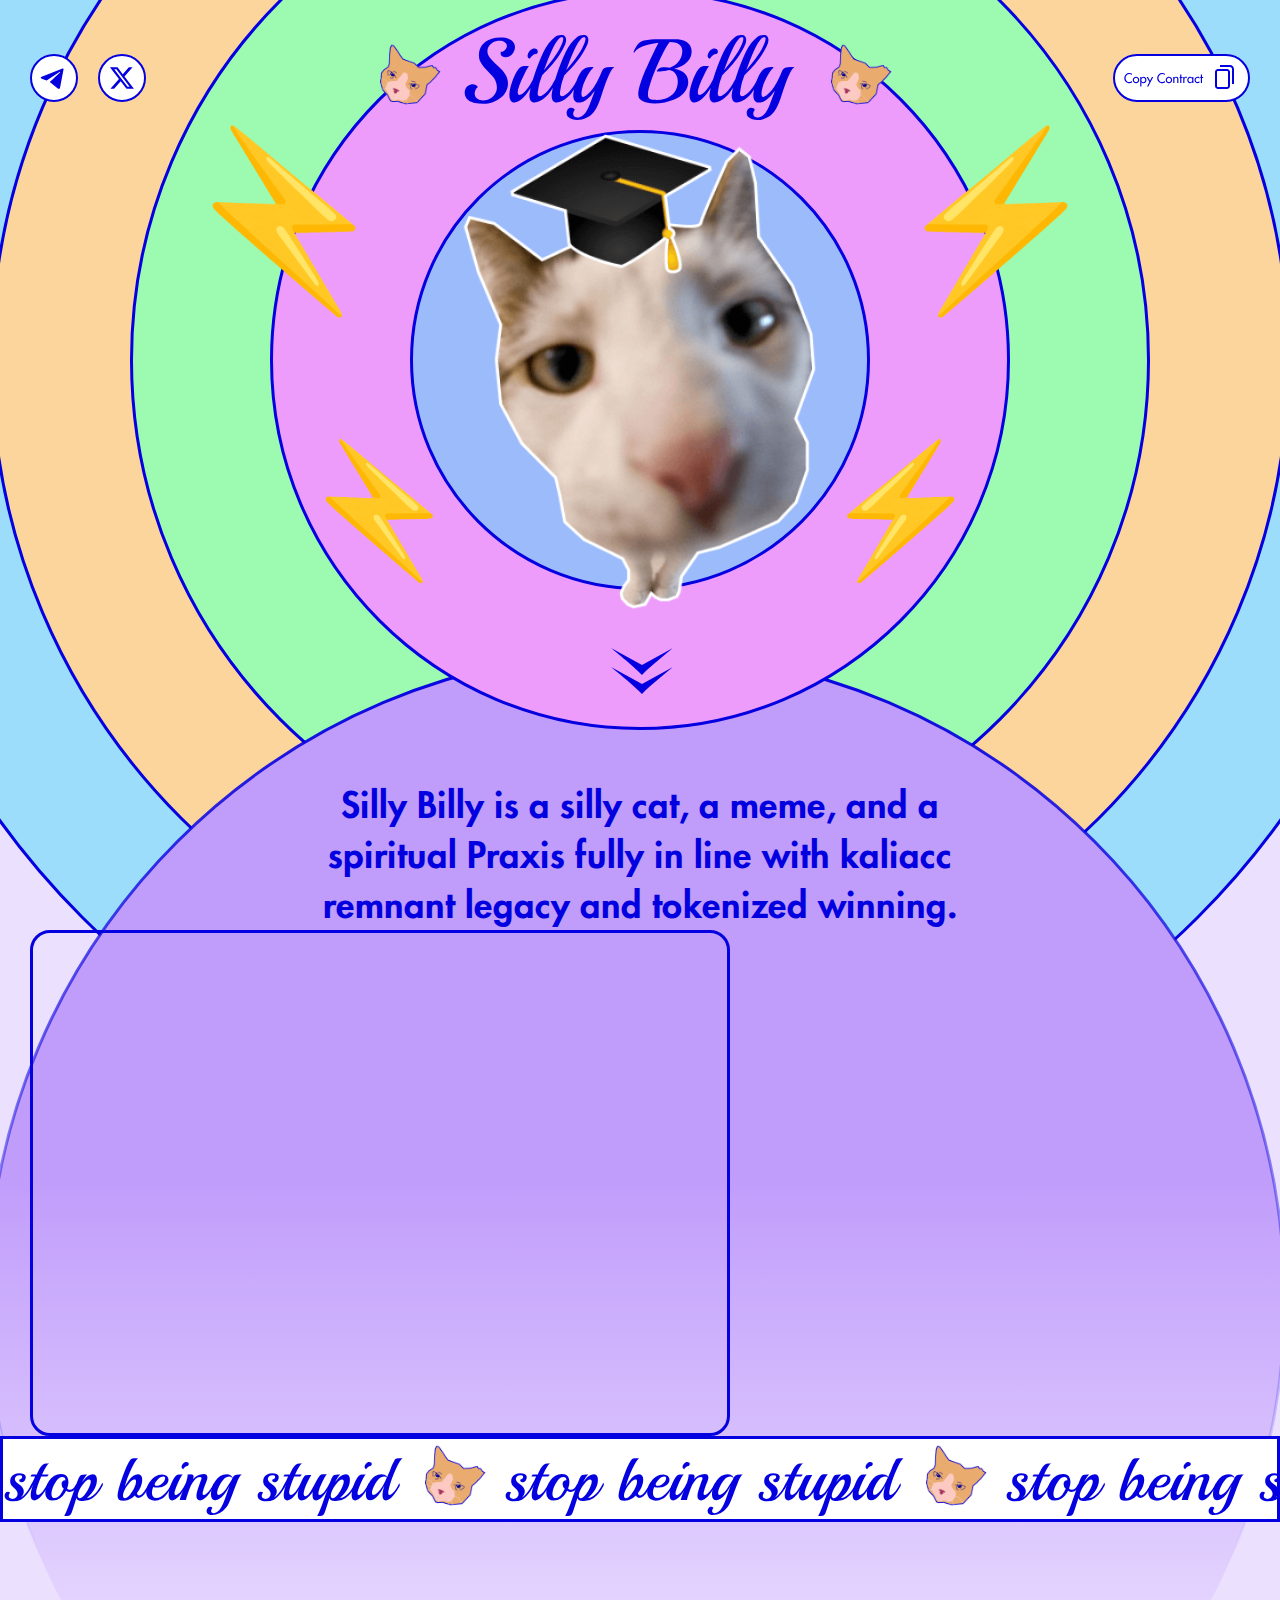
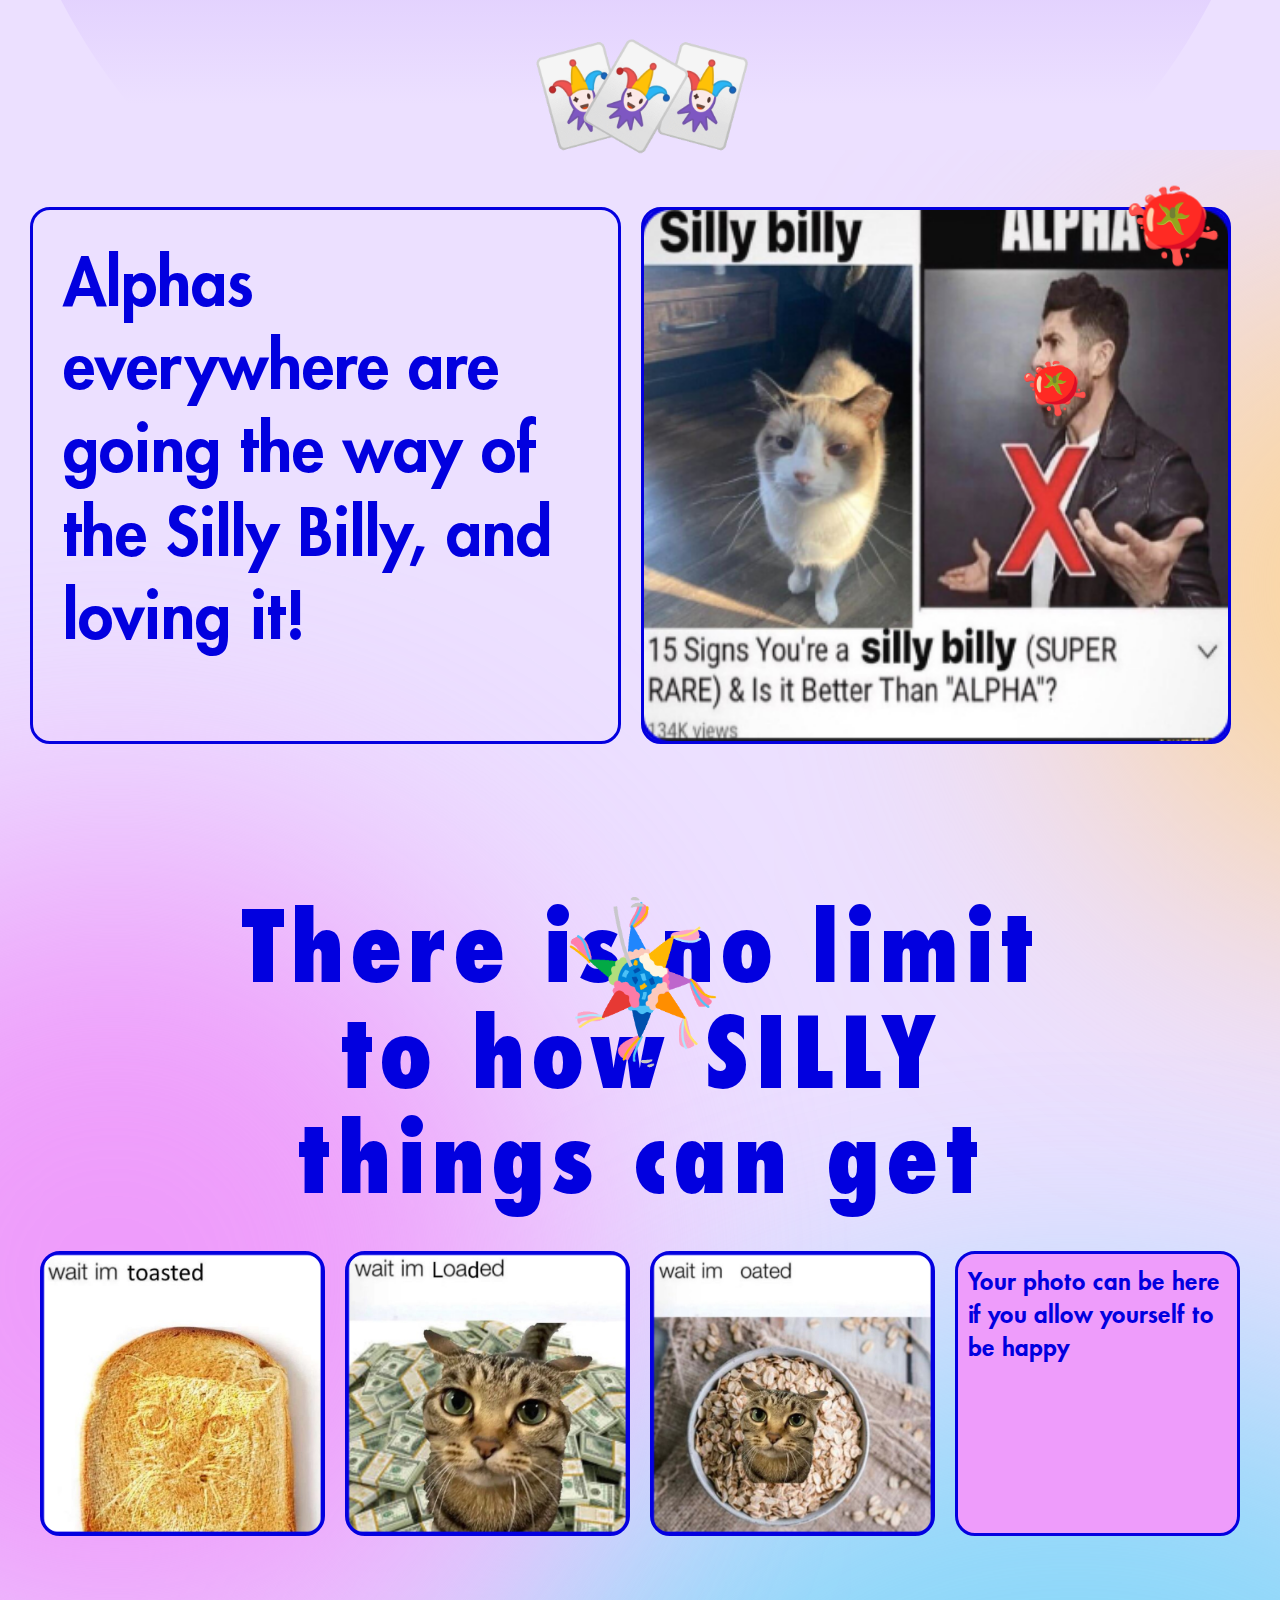
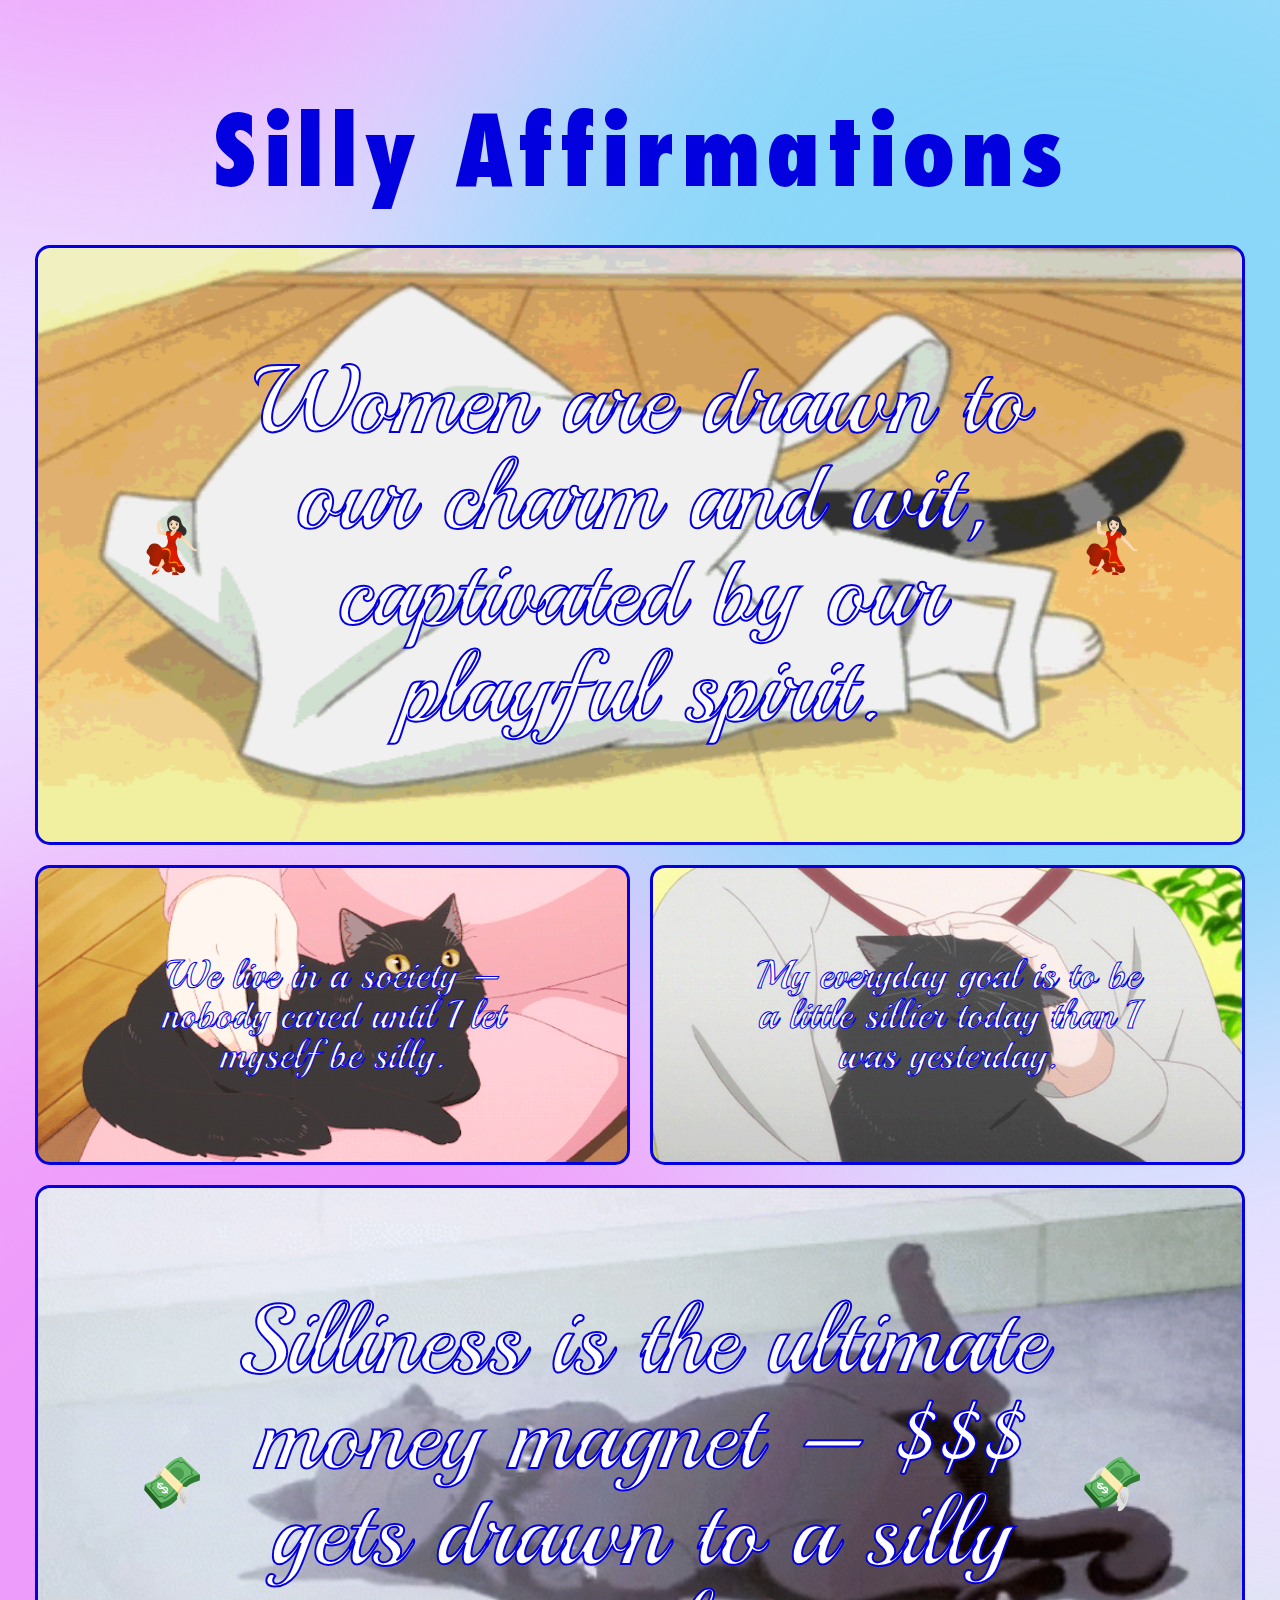
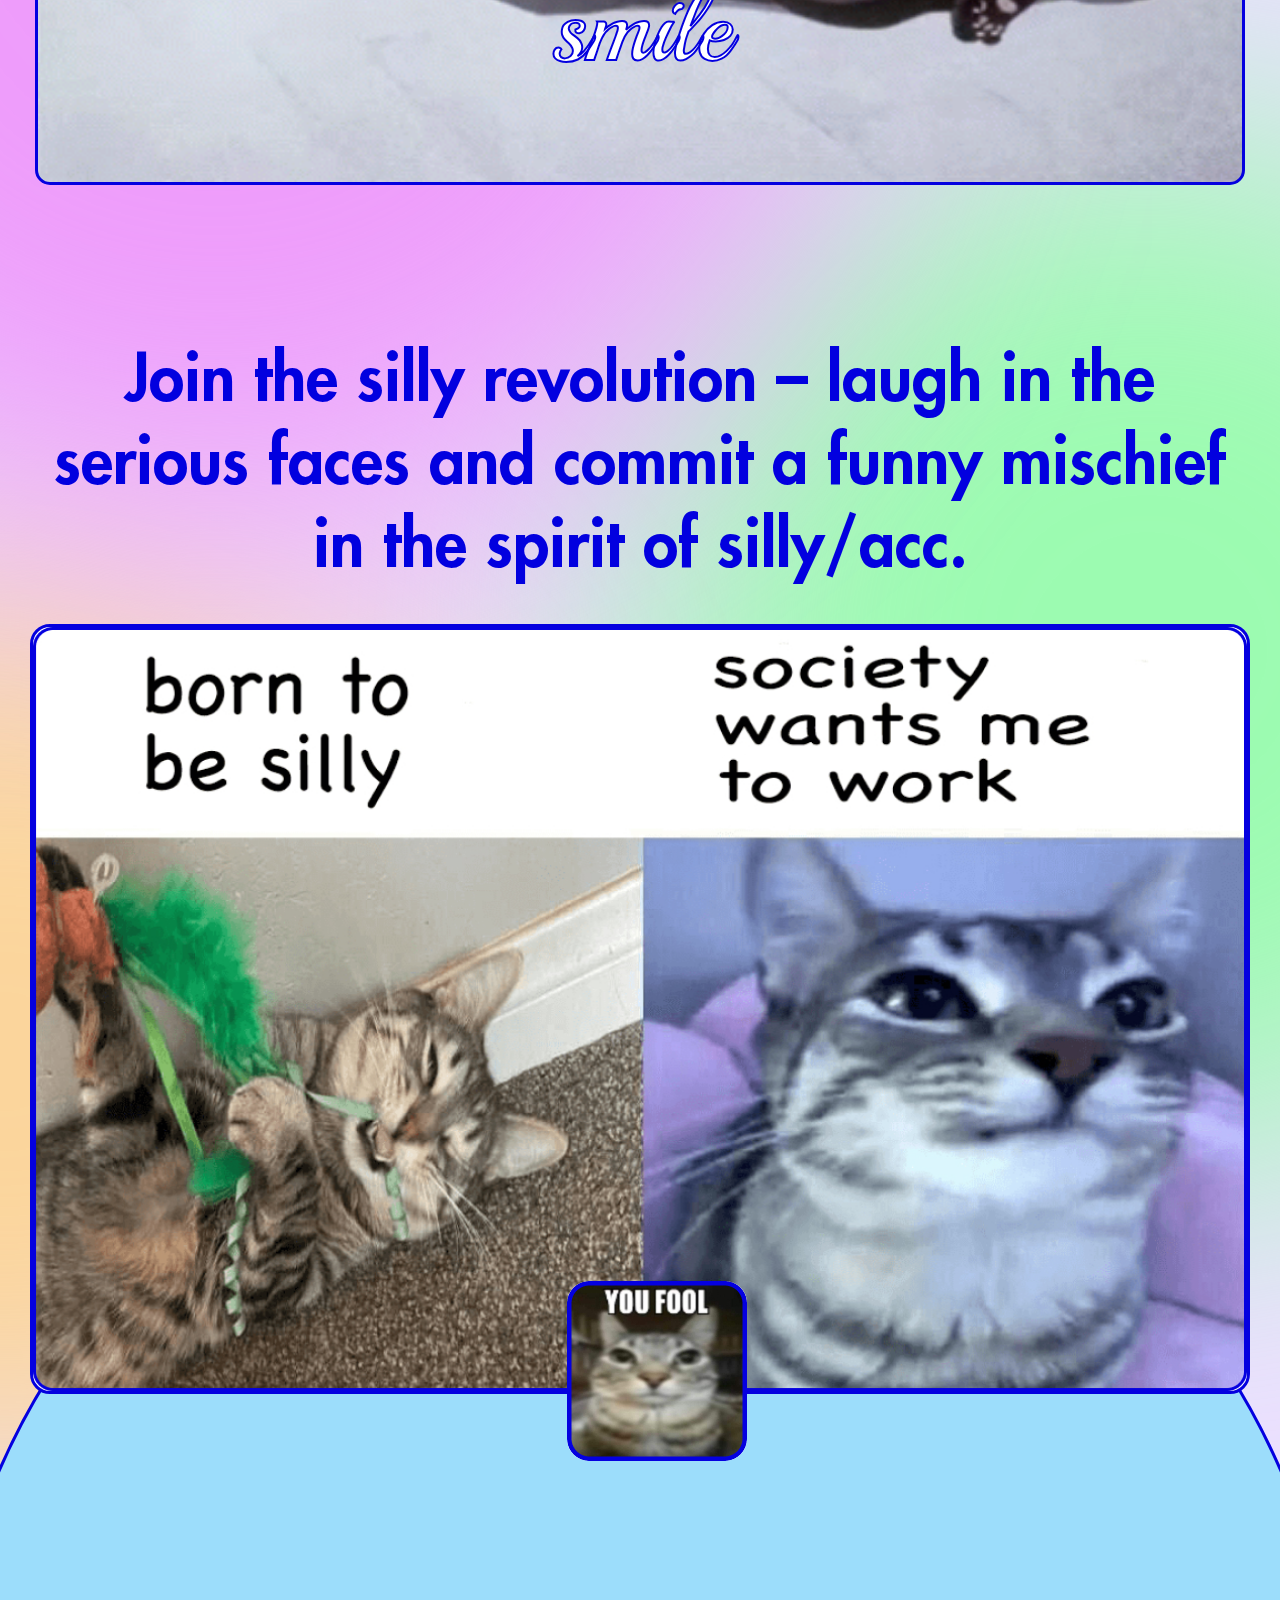
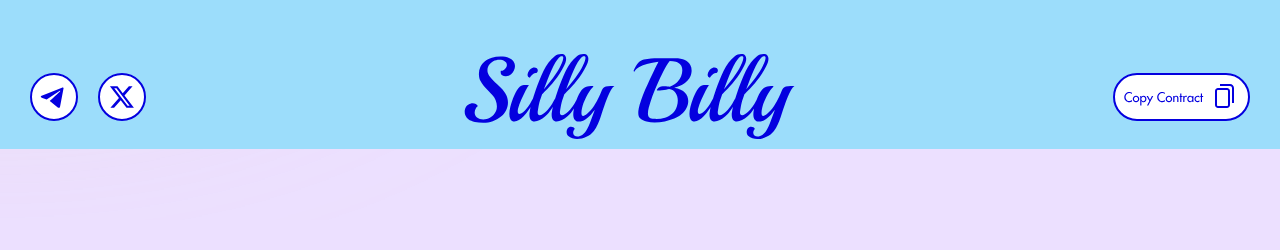
<file: index.html>
<!DOCTYPE html>
<html lang="ru">

<head>
    <meta charset="UTF-8">
    <meta http-equiv="X-UA-Compatible" content="IE=edge">
    <meta name="viewport" content="width=device-width, initial-scale=1.0">
    <link href="css/reset.css" rel="stylesheet">
    <link href="css/fonts.css" rel="stylesheet">
    <link href="css/style.min.css" rel="stylesheet">

    <title>www</title>
</head>

<body class="body">
    <div class="background">
        <div class="background-circles"></div>
        <div class="background-circles-general"></div>
    </div>
    <div class="background--mobail">
        <div class="background-circles--mobail"></div>
        <div class="background-circles-general--mobail"></div>
    </div>
    <div class="wrapper">
        <header class="header">
            <div class="container">
                <div class="nav-menu">
                    <div class="nav-menu_icons">
                        <img class="nav-menu_icon-1" src="content/icon/tele.svg" alt="">
                        <img class="nav-menu_icon-2" src="content/icon/X.svg" alt="">
                    </div>
                    <div class="nav-menu_title">
                        <img class="nav-menu_cat" src="content/Gifs/cat.gif" alt="">
                        <img class="nav-menu_text" src="content/icon/Silly_Billy_big.svg" alt="">
                        <img class="nav-menu_cat" src="content/Gifs/cat.gif" alt="">
                    </div>
                    <div class="nav-menu_button">
                        <img src="content/Button/Link.svg" alt="">
                    </div>
                </div>

                <div class="nav-menu--mobail">
                    <div class="nav-menu-string-1">
                        <div class="nav-menu_title--mobail">
                            <img class="nav-menu_cat--mobail" src="content/Gifs/cat.gif" alt="">
                            <img class="nav-menu_text--mobail" src="content/icon/Silly_Billy.svg" alt="">
                            <img class="nav-menu_cat--mobail" src="content/Gifs/cat.gif" alt="">
                        </div>
                    </div>
                    <div class="nav-menu-string-2" >
                        <div class="nav-menu_icons--mobail">
                            <img class="nav-menu_icon-1--mobail" src="content/icon/tele.svg" alt="">
                            <img class="nav-menu_icon-2--mobail" src="content/icon/X.svg" alt="">
                        </div>
                        <div class="nav-menu_button--mobail">
                            <img src="content/Button/Link.svg" alt="">
                        </div>
                    </div>
                </div>

                <div class="header-wrapper">
                    <div class="header-wrapper__cat">
                        <img class="header-wrapper__cat-img" src="content/Cat_General.png" alt="">
                        <div class="header-wrapper__lightning">
                            <img class="header-wrapper_lightning--1" src="content/Gifs/Lightning.gif" alt="">
                        </div>
                        <div class="header-wrapper__lightning">
                            <img class="header-wrapper_lightning--2" src="content/Gifs/Lightning.gif" alt="">
                        </div>
                        <div class="header-wrapper__lightning">
                            <img class="header-wrapper_lightning--3" src="content/Gifs/Lightning.gif" alt="">
                        </div>
                        <div class="header-wrapper__lightning">
                            <img class="header-wrapper_lightning--4" src="content/Gifs/Lightning.gif" alt="">
                        </div>
                    </div>
                    <div class="header-wrapper__icon">
                        <img  class="header-wrapper__icon-img" src="content/icon/Arrows.svg" alt="">
                    </div>
                </div>
            </div>
        </header>
        <main class="main">
            <div class="container container--content-wrapper">
                <div class="content-wrapper">
                    <div class="content-wrapper__text">
                        Silly Billy is a silly cat, a meme,
                        and a spiritual Praxis fully in line with kaliacc
                        remnant legacy and tokenized winning.
                    </div>
                </div>
            </div>
            <div class="container container--content-video">
                <div class="content-wrapper">
                    <!-- <div class="content-column_1">
                        <div class="content-stars">
                            <img class="content-star-1" src="content/icon/Star-left.svg" alt="">
                        </div>
                        <div class="content-stars">
                            <img class="content-star-2" src="content/icon/Star-left.svg" alt="">
                        </div>
                        <div class="content-stars">
                            <img class="content-star-3" src="content/icon/Star-left.svg" alt="">
                        </div>
                        <div class="content-stars">
                            <img class="content-star-4" src="content/icon/Star-left.svg" alt="">
                        </div>
                        <div class="content-stars">
                            <img class="content-star-5" src="content/icon/Star-left.svg" alt="">
                        </div>
                    </div> -->
                    <div class="content-bg">
                        <!-- <video class="content-bg_video" autoplay  controls src="content/Video/0408(2).mp4"> </video> -->
                    </div>
                    <!-- <div class="content-column_2">
                        <div class="content-stars">
                            <img class="content-star-6" src="content/icon/Star-right.svg" alt="">
                        </div>
                        <div class="content-stars">
                            <img class="content-star-7" src="content/icon/Star-right.svg" alt="">
                        </div>
                        <div class="content-stars">
                            <img class="content-star-8" src="content/icon/Star-right.svg" alt="">
                        </div>
                        <div class="content-stars">
                            <img class="content-star-9" src="content/icon/Star-right.svg" alt="">
                        </div>
                        <div class="content-stars">
                            <img class="content-star-10" src="content/icon/Star-right.svg" alt="">
                        </div>
                    </div> -->
                    <!-- <div class="content-column_2--mobail">
                        <div class="content-stars">
                            <img class="content-star-1" src="content/icon/Star-left.svg" alt="">
                        </div>
                        <div class="content-stars">
                            <img class="content-star-2" src="content/icon/Star-left.svg" alt="">
                        </div>
                        <div class="content-stars">
                            <img class="content-star-3" src="content/icon/Star-left.svg" alt="">
                        </div>
                        <div class="content-stars">
                            <img class="content-star-4" src="content/icon/Star-left.svg" alt="">
                        </div>
                        <div class="content-stars">
                            <img class="content-star-5" src="content/icon/Star-left.svg" alt="">
                        </div>
                    </div> -->
                    
                </div>
            </div>
            <div class="ticker">
                <div class="ticker__wrapper">
                    <div class="ticker__item">
                        <p class="ticker__item-text">stop being stupid</p>
                        <img class="ticker__item-img" src="content/Gifs/cat.gif" alt="">
                    </div>
                    <div class="ticker__item">
                        <p class="ticker__item-text">stop being stupid</p>
                        <img class="ticker__item-img" src="content/Gifs/cat.gif" alt="">
                    </div>
                    <div class="ticker__item">
                        <p class="ticker__item-text">stop being stupid</p>
                        <img class="ticker__item-img" src="content/Gifs/cat.gif" alt="">
                    </div>
                    <div class="ticker__item">
                        <p class="ticker__item-text">stop being stupid</p>
                        <img class="ticker__item-img" src="content/Gifs/cat.gif" alt="">
                    </div>
                    <div class="ticker__item">
                        <p class="ticker__item-text">stop being stupid</p>
                        <img class="ticker__item-img" src="content/Gifs/cat.gif" alt="">
                    </div>
                </div>
            </div>   
            <div class="container container--joker ">
                <div class="wrapper-joker">
                    <img class="joker" src="content/Gifs/Joker.gif" alt="">
                </div>
            </div>
            <div class="container container--holder">
                <div class="holder-content">
                    <div class="holder-content__box-1">
                        <p class="holder-content__text">
                            Alphas everywhere are
                            going the way of
                            the Silly Billy, and
                            loving it!
                        </p>
                    </div>
                    <div class="holder-content__box-2">
                        <img src="content/Gifs/Tomato.gif" alt="" class="holder-content__img-1">
                        <img src="content/Gifs/Tomato.gif" alt="" class="holder-content__img-2">
                    </div>
                </div>
            </div>

            <div class="container container--bloc">
                <div class="bloc">
                    <p class="bloc__text">
                        There is no limit 
                        to how SILLY 
                        things can get
                    </p>
                    <img src="content/Gifs/Pinata.gif" alt="" class="bloc__img">
                </div>
                <div class="bloc__cards">
                    <div class="bloc__card bloc__card--1"></div>
                    <div class="bloc__card bloc__card--2"></div>
                    <div class="bloc__card bloc__card--3"></div>
                    <div class="bloc__card bloc__card--4 ">
                        <p class="bloc__card-text">
                            Your photo can be here 
                            if you allow yourself to 
                            be happy
                        </p>
                    </div>
                </div>
            </div>
            <div class="container container--page ">
                <div class="wrapper-page">
                    <div class="wrapper-page__text">
                        Silly Affirmations
                    </div>
                    <div class="wrapper-page__grid">
                        <div class="wrapper-page__grid-card
                        wrapper-page__grid-card--1">
                            <img src="content/Gifs/Dancer-woman.gif" alt="" class="wrapper-page-card__emoji">
                            <div class="wrapper-page-card__text
                            wrapper-page-card__text--1">
                                Women are drawn to our charm and wit, captivated by our playful spirit.
                            </div>
                            <img src="content/Gifs/Dancer-woman.gif" alt="" class="wrapper-page-card__emoji">
                        </div>
                        <div class="wrapper-page__grid-card
                        wrapper-page__grid-card--2">
                            <div class="wrapper-page-card__text
                            wrapper-page-card__text--2">
                                We live in a society – nobody cared until I let myself be silly.
                            </div>
                        </div>
                        <div class="wrapper-page__grid-card
                        wrapper-page__grid-card--3">
                            <div class="wrapper-page-card__text
                            wrapper-page-card__text--3">
                                My everyday goal is to be a little sillier today than I was yesterday.
                            </div>
                        </div>
                        <div class="wrapper-page__grid-card
                        wrapper-page__grid-card--4">
                            <img src="content/Gifs/Money.gif" alt="" class="wrapper-page-card__emoji">
                            <div class="wrapper-page-card__text
                            wrapper-page-card__text--4">
                                Silliness is the ultimate money magnet – $$$ gets drawn to a silly smile
                            </div>
                            <img src="content/Gifs/Money.gif" alt="" class="wrapper-page-card__emoji">
                        </div>
                    </div>
                </div>
            </div>
            <div class="container container--box">
                <div class="wrapper-box">
                    <div class="wrapper-box__text">
                        Join the silly revolution – laugh in the 
                        serious faces and commit a funny 
                        mischief in the spirit of silly/acc.
                    </div>
                    <div class="wrapper-box__img">
                        <img  class="wrapper-box__img-1" src="content/Cat_Fool.jpg" alt="">
                    </div>
                </div>
            </div>
            
        </main>
        <footer class="footer">
            <div class="container">
                <div class="nav-menu">
                    <div class="nav-menu_icons">
                        <img class="nav-menu_icon-1" src="content/icon/tele.svg" alt="">
                        <img class="nav-menu_icon-2" src="content/icon/X.svg" alt="">
                    </div>
                    <div class="nav-menu_title">
                        <img class="nav-menu_text" src="content/icon/Silly_Billy_big.svg" alt="">
                    </div>
                    <div class="nav-menu_button">
                        <img src="content/Button/Link.svg" alt="">
                    </div>
                </div>

                <div class="nav-menu--mobail">
                    <div class="nav-menu-string-1">
                        <div class="nav-menu_title--mobail">
                            <img class="nav-menu_text--mobail" src="content/icon/Silly_Billy.svg" alt="">
                        </div>
                    </div>
                    <div class="nav-menu-string-2" >
                        <div class="nav-menu_icons--mobail">
                            <img class="nav-menu_icon-1--mobail" src="content/icon/tele.svg" alt="">
                            <img class="nav-menu_icon-2--mobail" src="content/icon/X.svg" alt="">
                        </div>
                        <div class="nav-menu_button--mobail">
                            <img src="content/Button/Link.svg" alt="">
                        </div>
                    </div>
                </div>
                
            </div>
            <div class="footer__backroud">
                
            </div>
            <div class="footer__backroud--mobail">
                
            </div>
        </footer>
    </div>
</body>
</html>
</file>
<file: css/fonts.css>
@font-face {
    font-family: 'Futura LT';
    src: url('../fonts/FuturaLT-Light.woff2') format('woff2'),
        url('../fonts/FuturaLT-Light.woff') format('woff');
    font-weight: 300;
    font-style: normal;
    font-display: swap;
}

@font-face {
    font-family: 'Futura LT';
    src: url('../fonts/FuturaLT.woff2') format('woff2'),
        url('../fonts/FuturaLT.woff') format('woff');
    font-weight: 500;
    font-style: normal;
    font-display: swap;
}

@font-face {
    font-family: 'Futura LT';
    src: url('../fonts/FuturaLT-Heavy.woff2') format('woff2'),
        url('../fonts/FuturaLT-Heavy.woff') format('woff');
    font-weight: 900;
    font-style: normal;
    font-display: swap;
}

@font-face {
    font-family: 'Futura LT';
    src: url('../fonts/FuturaLT-Book.woff2') format('woff2'),
        url('../fonts/FuturaLT-Book.woff') format('woff');
    font-weight: normal;
    font-style: normal;
    font-display: swap;
}

@font-face {
    font-family: 'Futura LT';
    src: url('../fonts/FuturaLT-CondensedLight.woff2') format('woff2'),
        url('../fonts/FuturaLT-CondensedLight.woff') format('woff');
    font-weight: 300;
    font-style: normal;
    font-display: swap;
}

@font-face {
    font-family: 'Futura LT';
    src: url('../fonts/FuturaLT-CondensedOblique.woff2') format('woff2'),
        url('../fonts/FuturaLT-CondensedOblique.woff') format('woff');
    font-weight: 500;
    font-style: italic;
    font-display: swap;
}

@font-face {
    font-family: 'Futura LT';
    src: url('../fonts/FuturaLT-Oblique.woff2') format('woff2'),
        url('../fonts/FuturaLT-Oblique.woff') format('woff');
    font-weight: 500;
    font-style: italic;
    font-display: swap;
}

@font-face {
    font-family: 'Futura LT';
    src: url('../fonts/FuturaLT-Condensed.woff2') format('woff2'),
        url('../fonts/FuturaLT-Condensed.woff') format('woff');
    font-weight: 500;
    font-style: normal;
    font-display: swap;
}

@font-face {
    font-family: 'Futura LT';
    src: url('../fonts/FuturaLT-CondExtraBoldObl.woff2') format('woff2'),
        url('../fonts/FuturaLT-CondExtraBoldObl.woff') format('woff');
    font-weight: bold;
    font-style: italic;
    font-display: swap;
}

@font-face {
    font-family: 'Futura LT';
    src: url('../fonts/FuturaLT-ExtraBold.woff2') format('woff2'),
        url('../fonts/FuturaLT-ExtraBold.woff') format('woff');
    font-weight: bold;
    font-style: normal;
    font-display: swap;
}

@font-face {
    font-family: 'Futura LT';
    src: url('../fonts/FuturaLT-Bold.woff2') format('woff2'),
        url('../fonts/FuturaLT-Bold.woff') format('woff');
    font-weight: bold;
    font-style: normal;
    font-display: swap;
}

@font-face {
    font-family: 'Futura LT';
    src: url('../fonts/FuturaLT-BoldOblique.woff2') format('woff2'),
        url('../fonts/FuturaLT-BoldOblique.woff') format('woff');
    font-weight: bold;
    font-style: italic;
    font-display: swap;
}

@font-face {
    font-family: 'Futura LT';
    src: url('../fonts/FuturaLT-CondensedLightObl.woff2') format('woff2'),
        url('../fonts/FuturaLT-CondensedLightObl.woff') format('woff');
    font-weight: 300;
    font-style: italic;
    font-display: swap;
}

@font-face {
    font-family: 'Futura LT';
    src: url('../fonts/FuturaLT-LightOblique.woff2') format('woff2'),
        url('../fonts/FuturaLT-LightOblique.woff') format('woff');
    font-weight: 300;
    font-style: italic;
    font-display: swap;
}

@font-face {
    font-family: 'Futura LT';
    src: url('../fonts/FuturaLT-CondensedBold.woff2') format('woff2'),
        url('../fonts/FuturaLT-CondensedBold.woff') format('woff');
    font-weight: bold;
    font-style: normal;
    font-display: swap;
}

@font-face {
    font-family: 'Futura LT';
    src: url('.../fonts/FuturaLT-HeavyOblique.woff2') format('woff2'),
        url('../fonts/FuturaLT-HeavyOblique.woff') format('woff');
    font-weight: 900;
    font-style: italic;
    font-display: swap;
}

@font-face {
    font-family: 'Futura LT';
    src: url('../fonts/FuturaLT-BookOblique.woff2') format('woff2'),
        url('../fonts/FuturaLT-BookOblique.woff') format('woff');
    font-weight: normal;
    font-style: italic;
    font-display: swap;
}

@font-face {
    font-family: 'Futura LT';
    src: url('../fonts/FuturaLT-CondensedExtraBold.woff2') format('woff2'),
        url('../fonts/FuturaLT-CondensedExtraBold.woff') format('woff');
    font-weight: bold;
    font-style: normal;
    font-display: swap;
}

@font-face {
    font-family: 'Futura LT';
    src: url('../fonts/FuturaLT-ExtraBoldOblique.woff2') format('woff2'),
        url('../fonts/FuturaLT-ExtraBoldOblique.woff') format('woff');
    font-weight: bold;
    font-style: italic;
    font-display: swap;
}

@font-face {
    font-family: 'Futura LT';
    src: url('../fonts/FuturaLT-CondensedBoldOblique.woff2') format('woff2'),
        url('../fonts/FuturaLT-CondensedBoldOblique.woff') format('woff');
    font-weight: bold;
    font-style: italic;
    font-display: swap;
}

@font-face {
    font-family: 'Playball';
    src: url('../fonts/Playball-Regular.woff2') format('woff2'),
        url('../fonts/Playball-Regular.woff') format('woff');
    font-weight: normal;
    font-style: normal;
    font-display: swap;
}
</file>
<file: css/style.min.css>
html{scroll-behavior:smooth;overflow-x:hidden}.body{color:#111;background:#ece0ff}.wrapper{display:-webkit-box;display:-ms-flexbox;display:flex;-webkit-box-orient:vertical;-webkit-box-direction:normal;-ms-flex-direction:column;flex-direction:column;-webkit-box-pack:justify;-ms-flex-pack:justify;justify-content:space-between;position:relative;z-index:10}.container{max-width:1250px;margin:0 auto;padding:0 15px;height:100%}.header{padding-bottom:76px}.nav-menu{width:100%;height:120px;display:-webkit-box;display:-ms-flexbox;display:flex;-webkit-box-pack:justify;-ms-flex-pack:justify;justify-content:space-between;-webkit-box-align:center;-ms-flex-align:center;align-items:center;padding:45px 0px 10px}.nav-menu_icons{display:-webkit-box;display:-ms-flexbox;display:flex;gap:20px}.nav-menu_title{display:-webkit-box;display:-ms-flexbox;display:flex;-webkit-box-align:center;-ms-flex-align:center;align-items:center;gap:20px}.nav-menu_cat{width:80px;height:80px;-ms-flex-negative:0;flex-shrink:0}.nav-menu--mobail{display:none;-webkit-box-orient:vertical;-webkit-box-direction:normal;-ms-flex-direction:column;flex-direction:column;-webkit-box-align:center;-ms-flex-align:center;align-items:center}.nav-menu-string-1,.nav-menu-string-2{display:-webkit-box;display:-ms-flexbox;display:flex;justify-self:center}.nav-menu-string-2{gap:13vw}.nav-menu_title--mobail{display:-webkit-box;display:-ms-flexbox;display:flex;-webkit-box-align:center;-ms-flex-align:center;align-items:center;gap:20px}.nav-menu_cat--mobail{width:80px;height:80px;-ms-flex-negative:0;flex-shrink:0}.header-wrapper{display:-webkit-box;display:-ms-flexbox;display:flex;-webkit-box-orient:vertical;-webkit-box-direction:normal;-ms-flex-direction:column;flex-direction:column;-webkit-box-pack:center;-ms-flex-pack:center;justify-content:center;gap:30px}.header-wrapper__cat{display:-webkit-box;display:-ms-flexbox;display:flex;-webkit-box-orient:vertical;-webkit-box-direction:normal;-ms-flex-direction:column;flex-direction:column;-webkit-box-align:center;-ms-flex-align:center;align-items:center;position:relative}.header-wrapper__cat-img{width:360px;height:490px}.header-wrapper__lightning{position:absolute}.header-wrapper_lightning--1{width:200px;height:200px;position:absolute;right:255px;top:0px;-webkit-transform:scale(-1, 1);-ms-transform:scale(-1, 1);transform:scale(-1, 1)}.header-wrapper_lightning--2{width:200px;height:200px;position:absolute;left:255px;top:0px}.header-wrapper_lightning--3{width:150px;height:150px;position:absolute;right:185px;top:315px;-webkit-transform:scale(-1, 1);-ms-transform:scale(-1, 1);transform:scale(-1, 1)}.header-wrapper_lightning--4{width:150px;height:150px;position:absolute;left:185px;top:315px}.header-wrapper__icon{display:-webkit-box;display:-ms-flexbox;display:flex;-webkit-box-pack:center;-ms-flex-pack:center;justify-content:center}.container--content-wrapper{display:-webkit-box;display:-ms-flexbox;display:flex;-webkit-box-pack:center;-ms-flex-pack:center;justify-content:center}.content-wrapper{display:-webkit-box;display:-ms-flexbox;display:flex;-webkit-box-pack:center;-ms-flex-pack:center;justify-content:center;max-width:700px}.content-wrapper__text{color:#0200df;text-align:center;font-family:"Futura LT";font-size:36px;font-style:normal;font-weight:800;line-height:normal}.content-bg{height:506px;width:9000000px;position:relative;border-radius:20px;border:3px solid #0400df}.content-bg_video{min-height:100%;max-width:100%;width:100%;position:absolute;-o-object-fit:cover;object-fit:cover;top:0;border-radius:20px}.content-column_1{display:-webkit-box;display:-ms-flexbox;display:flex;-webkit-box-orient:vertical;-webkit-box-direction:normal;-ms-flex-direction:column;flex-direction:column;-webkit-box-pack:justify;-ms-flex-pack:justify;justify-content:space-between}.content-column_2{display:-webkit-box;display:-ms-flexbox;display:flex;-webkit-box-orient:vertical;-webkit-box-direction:normal;-ms-flex-direction:column;flex-direction:column;-webkit-box-pack:justify;-ms-flex-pack:justify;justify-content:space-between}.content-column_2--mobail{display:none;-webkit-box-orient:vertical;-webkit-box-direction:normal;-ms-flex-direction:column;flex-direction:column;-webkit-box-pack:justify;-ms-flex-pack:justify;justify-content:space-between}.ticker{position:relative;overflow:hidden;padding-bottom:100px}.ticker__wrapper{display:-webkit-box;display:-ms-flexbox;display:flex;gap:15px;background:#fff;border:3px solid #0400df}.ticker__item{display:-webkit-box;display:-ms-flexbox;display:flex;gap:15px;font-family:sans-serif;font-size:70px;font-weight:500;white-space:nowrap;-ms-flex-negative:0;flex-shrink:0;padding:0 0px;-webkit-animation:ticker 5s linear infinite;animation:ticker 5s linear infinite}.ticker__item-text{color:#0400df;font-family:Playball;font-size:64px;font-style:normal;font-weight:400;line-height:normal}.ticker__item-img{width:80px;height:80px}@-webkit-keyframes ticker{0%{-webkit-transform:translateZ(0);transform:translateZ(0)}to{-webkit-transform:translate3d(-100%, 0, 0);transform:translate3d(-100%, 0, 0)}}@keyframes ticker{0%{-webkit-transform:translateZ(0);transform:translateZ(0)}to{-webkit-transform:translate3d(-100%, 0, 0);transform:translate3d(-100%, 0, 0)}}.container--joker{padding-bottom:50px;display:-webkit-box;display:-ms-flexbox;display:flex;-webkit-box-pack:center;-ms-flex-pack:center;justify-content:center}.joker{width:273.61px;height:135px}.container--holder{padding-bottom:150px}.holder-content{display:-webkit-box;display:-ms-flexbox;display:flex;gap:20px}.holder-content__box-1{max-width:591px;height:537px;padding:30px;border-radius:20px;border:3px solid #0400df}.holder-content__text{color:#0200df;font-family:"Futura LT";font-size:64px;font-style:normal;font-weight:800;line-height:130%}.holder-content__box-2{max-width:590px;width:100%;height:537px;position:relative;border-radius:20px;border:3px solid #0400df;background-image:url(../content/mem.jpg);background-repeat:no-repeat;background-position:50% 50%;background-size:102% 102%}.holder-content__img-1{position:absolute;width:126px;height:126px;left:80%;top:-50px}.holder-content__img-2{overflow:auto;position:absolute;width:87px;height:87px;left:63%;top:133px}.container--bloc{display:-webkit-box;display:-ms-flexbox;display:flex;-webkit-box-orient:vertical;-webkit-box-direction:normal;-ms-flex-direction:column;flex-direction:column;-webkit-box-align:center;-ms-flex-align:center;align-items:center;-webkit-box-pack:center;-ms-flex-pack:center;justify-content:center;gap:40px;padding-bottom:150px}.bloc{max-width:910px;position:relative}.bloc__text{text-align:center;font-family:"Futura LT";font-size:96px;font-style:normal;font-weight:700;line-height:110%;letter-spacing:4.8px;color:#0200df}.bloc__img{position:absolute;top:3px;left:40%;width:174px;height:174px}.bloc__cards{display:-webkit-box;display:-ms-flexbox;display:flex;gap:20px}.bloc__card{width:285px;height:285px;-ms-flex-negative:0;flex-shrink:0;border-radius:20px;border:3px solid #0400df}.bloc__card--1{background-image:url(../content/toasded.jpg);background-repeat:no-repeat;background-position:50% 50%;background-size:101% 101%}.bloc__card--2{background-image:url(../content/loaded.jpg);background-repeat:no-repeat;background-position:50% 50%;background-size:101% 101%}.bloc__card--3{background-image:url(../content/oated.jpg);background-repeat:no-repeat;background-position:50% 50%;background-size:101% 101%}.bloc__card--4{padding:10px;background:#ee9cfb}.bloc__card-text{font-family:"Futura LT";font-size:24px;font-style:normal;font-weight:800;line-height:normal;color:#0200df}.container--page{padding:0px 20px 150px}.wrapper-page{display:-webkit-box;display:-ms-flexbox;display:flex;-webkit-box-orient:vertical;-webkit-box-direction:normal;-ms-flex-direction:column;flex-direction:column;-webkit-box-align:center;-ms-flex-align:center;align-items:center;gap:30px}.wrapper-page__text{color:#0200df;font-family:"Futura LT";font-size:96px;font-style:normal;font-weight:700;line-height:normal;letter-spacing:4.8px;text-align:center}.wrapper-page__grid{display:grid;grid-template-columns:2fr 2fr;grid-template-rows:2fr 1fr 2fr;gap:20px}.wrapper-page__grid-card{border-radius:15px;border:3px solid #0400df;padding:30px 100px;display:-webkit-box;display:-ms-flexbox;display:flex;-webkit-box-pack:center;-ms-flex-pack:center;justify-content:center;-webkit-box-align:center;-ms-flex-align:center;align-items:center}.wrapper-page-card__emoji{width:64px;height:64px}.wrapper-page-card__text{color:#fff;text-align:center;-webkit-text-stroke:2px #0400df;font-family:Playball;font-size:96px;font-style:normal;font-weight:400;line-height:100%}.wrapper-page-card__text--2{font-size:40px;-webkit-text-stroke:1px #0400df}.wrapper-page-card__text--3{font-size:40px;-webkit-text-stroke:1px #0400df}.wrapper-page__grid-card--1{height:600px;background-image:url(../content/Gifs/Silly_affirmation_gif\ 1.gif);background-repeat:no-repeat;background-position:50% 50%;background-size:100% 100%;grid-column:1/3}.wrapper-page__grid-card--2{height:300px;background-image:url(../content/Gifs/Silly_affirmation_gif\ 2.gif);background-repeat:no-repeat;background-position:50% 50%;background-size:100% 100%}.wrapper-page__grid-card--3{height:300px;background-image:url(../content/Gifs/Silly_affirmation_gif\ 3.gif);background-repeat:no-repeat;background-position:50% 50%;background-size:100% 100%}.wrapper-page__grid-card--4{height:600px;background-image:url(../content/Gifs/Silly_affirmation_gif\ 4.gif);background-repeat:no-repeat;background-position:50% 50%;background-size:100% 100%;grid-column:1/3}.container--box{padding-bottom:225px}.wrapper-box{display:-webkit-box;display:-ms-flexbox;display:flex;-webkit-box-orient:vertical;-webkit-box-direction:normal;-ms-flex-direction:column;flex-direction:column;-webkit-box-align:center;-ms-flex-align:center;align-items:center;-webkit-box-pack:center;-ms-flex-pack:center;justify-content:center;gap:40px}.wrapper-box__text{color:#0200df;text-align:center;font-family:"Futura LT";font-size:64px;font-style:normal;font-weight:800;line-height:130%}.wrapper-box__img{position:relative;width:100%;height:770px;border-radius:20px;border:3px solid #0400df;background-image:url(../content/silly_billy_meme.jpg);background-repeat:no-repeat;background-position:50% 50%;background-size:100% 100%}.wrapper-box__img-1{position:absolute;bottom:-70px;left:44%;border-radius:22px}.footer{padding-bottom:10px;position:relative}.footer__backroud{width:100%;height:700px;background-image:url(../content/bg-footer.svg);background-repeat:no-repeat;background-position:center 0px;position:absolute;bottom:0px;z-index:-2}.footer__backroud--mobail{display:none;width:100%;height:700px;background-image:url(../content/footer.svg);background-repeat:no-repeat;background-position:center 390px;position:absolute;bottom:0px;z-index:-2}.background{padding-top:0px;width:100%;height:100%;position:absolute;z-index:-3}.background-circles{width:100%;height:1750px;background-image:url(../content/bg.svg);background-repeat:no-repeat;background-position:center -430px}.background-circles-general{width:100%;height:4900px;background-image:url(../content/group.svg);background-repeat:no-repeat;background-position:center -200px}.background--mobail{display:none;padding-top:0px;width:100%;height:100%;position:absolute;z-index:-1}.background-circles--mobail{width:100%;height:1550px;position:relative;z-index:2;background-image:url(../content/bg-mobail.svg);background-repeat:no-repeat;background-position:center -130px}.background-circles-general--mobail{width:100%;height:4100px;position:relative;z-index:9;background-image:url(../content/Group-mobail.svg);background-repeat:no-repeat;background-position:center -200px}@media(max-width: 1250px){.container--holder{padding-bottom:80px}.holder-content{-webkit-box-orient:vertical;-webkit-box-direction:normal;-ms-flex-direction:column;flex-direction:column;-webkit-box-align:center;-ms-flex-align:center;align-items:center}.holder-content__box-1{height:320px}.holder-content__text{font-size:36px}.holder-content__box-2{height:320px}.holder-content__img-1{left:68%;top:-24px}.holder-content__img-2{left:47%;top:170px}.container--bloc{padding-bottom:80px;gap:80px}.bloc__text{font-size:36px}.bloc__cards{-webkit-box-orient:vertical;-webkit-box-direction:normal;-ms-flex-direction:column;flex-direction:column}}@media(max-width: 930px){.background-circles-general{height:3800px}.nav-menu{display:none}.nav-menu--mobail{display:-webkit-box;display:-ms-flexbox;display:flex;gap:20px}.header-wrapper_lightning--1{width:150px;height:150px;right:155px}.header-wrapper_lightning--2{width:150px;height:150px;left:155px}.header-wrapper_lightning--3{width:100px;height:100px;right:100px}.header-wrapper_lightning--4{width:100px;height:100px;left:100px}.container--page{padding:0px 20px 80px}.wrapper-page__text{font-size:32px;letter-spacing:1.6px}.wrapper-page__grid{display:grid;grid-template-columns:1fr;grid-template-rows:1fr 1fr 1fr 1fr;gap:20px}.wrapper-page__grid-card{height:175px;padding:30px 30px}.wrapper-page-card__emoji{display:none}.wrapper-page-card__text{-webkit-text-stroke:1px #0400df;font-size:32px}.wrapper-page__grid-card--1{grid-column:1/2}.wrapper-page__grid-card--4{grid-column:1/2}.wrapper-box__text{font-size:32px}.wrapper-box__img{height:200px}.wrapper-box__img-1{width:120px;height:120px}.footer__backroud{display:none}.footer__backroud--mobail{display:block}}@media(max-width: 650px){.background{display:none}.background--mobail{display:block}.header-wrapper{height:600px;-webkit-box-pack:start;-ms-flex-pack:start;justify-content:start;padding-top:50px;gap:40px}.header-wrapper__cat-img{width:270px;height:367.5px}.header-wrapper_lightning--1{position:absolute;width:100px;height:100px;top:-50px;right:80px}.header-wrapper_lightning--2{width:100px;height:100px;top:-50px;left:80px}.header-wrapper_lightning--3{-webkit-transform:scale(-1, 1) rotate(90deg);-ms-transform:scale(-1, 1) rotate(90deg);transform:scale(-1, 1) rotate(90deg);width:100px;height:100px;right:80px}.header-wrapper_lightning--4{-webkit-transform:scale(-1, -1);-ms-transform:scale(-1, -1);transform:scale(-1, -1);-webkit-transform:rotate(90deg);-ms-transform:rotate(90deg);transform:rotate(90deg);width:100px;height:100px;left:80px}.ticker{padding-bottom:80px}.bloc__img{left:30%}.wrapper-box__img-1{left:35%}}@media(max-width: 430px){.header{padding-bottom:0px}.nav-menu_title--mobail{gap:10px}.nav-menu_cat--mobail{width:52px;height:52px}.nav-menu-string-2{gap:10vw}.header{padding-bottom:30px}.header-wrapper{gap:140px}.content-wrapper__text{color:#0200df;text-align:center;font-family:"Futura LT";font-size:24px;font-style:normal;font-weight:800;line-height:normal}.background-circles-general--mobail{height:4000px}}
</file>
